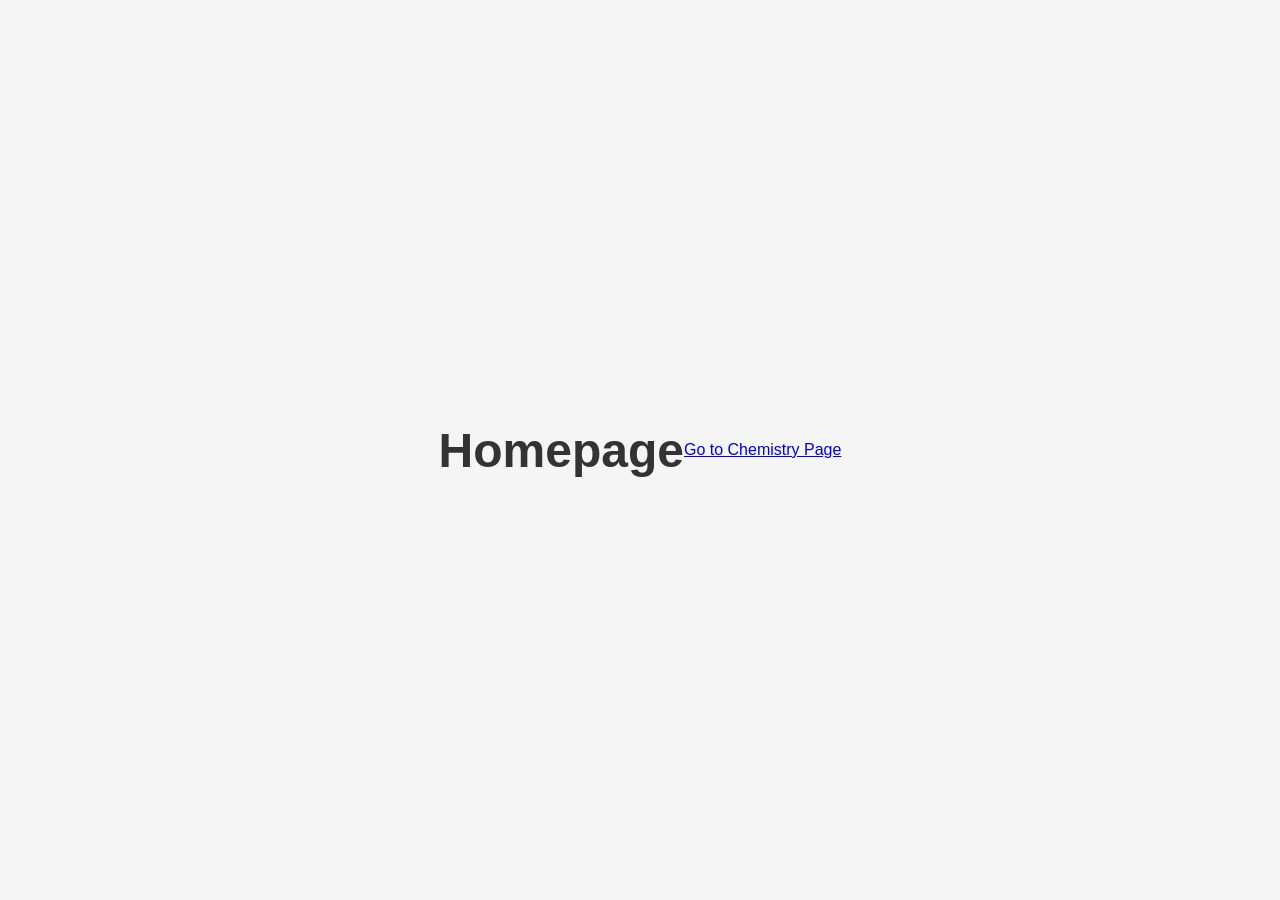
<file: index1.html>
<!DOCTYPE html>
<html lang="en">
<head>
    <meta charset="UTF-8">
    <meta name="viewport" content="width=device-width, initial-scale=1.0">
    <title>Homepage</title>
    <style>
        body {
            display: flex;
            justify-content: center;
            align-items: center;
            height: 100vh;
            font-family: Arial, sans-serif;
            background-color: #f5f5f5;
            margin: 0;
        }
        h1 {
            color: #333;
            font-size: 3em;
        }
    </style>
</head>
<body>
    <h1>Homepage</h1>

      <a href="about.html">Go to Chemistry Page</a>
      
</body>
</html>
</file>
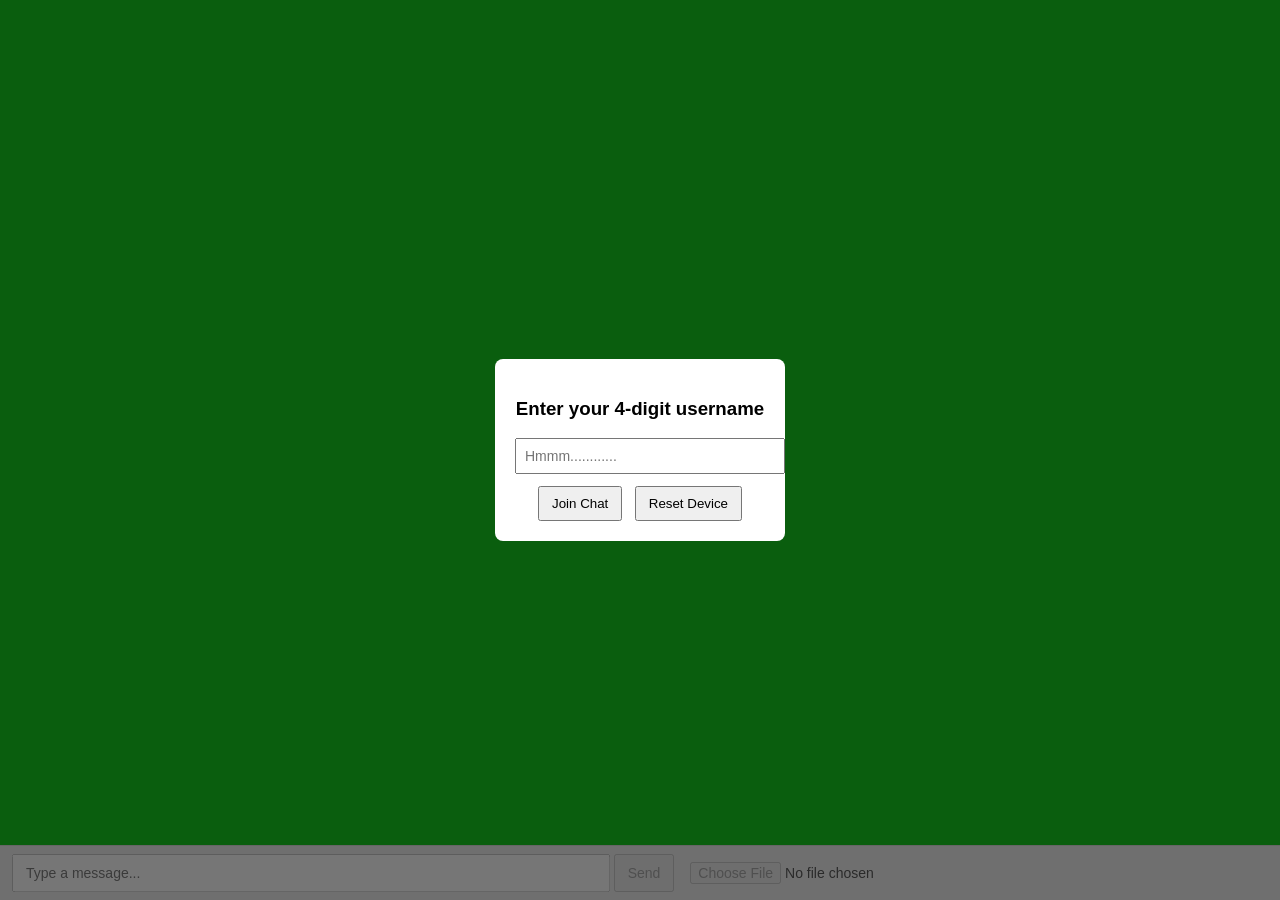
<file: index_chat.html>
<!DOCTYPE html>
<html lang="en">

<head>
    <meta charset="UTF-8">
    <title>Kesha's Domain</title>
    <style>
        body {
            font-family: sans-serif;
            display: flex;
            flex-direction: column;
            height: 100vh;
            margin: 0;
            background-color: #f0f4f7;
        }

        #messages {
            flex: 1;
            overflow-y: auto;
            padding: 12px;
            background-color: #14bd1d;
            border-bottom: 1px solid #ccc;
        }

        #inputArea {
            display: flex;
            padding: 8px;
            background-color: #e0e0e0;
        }

        #inputArea input,
        #inputArea button,
        #inputArea #imgInput {
            padding: 8px 12px;
            margin-left: 4px;
            font-size: 14px;
        }

        #inputArea input {
            flex: 1;
        }

        .msg {
            margin-bottom: 8px;
        }

        .meta {
            font-size: 12px;
            color: #555;
        }

        .system {
            color: #888;
            font-style: italic;
        }

        /* Username modal */
        #usernameModal {
            position: fixed;
            inset: 0;
            display: flex;
            align-items: center;
            justify-content: center;
            background: rgba(0, 0, 0, 0.5);
        }

        #usernameModal .box {
            background: white;
            padding: 20px;
            border-radius: 8px;
            min-width: 250px;
            text-align: center;
        }

        #usernameModal input {
            width: 100%;
            padding: 8px;
            font-size: 14px;
        }

        #usernameModal button {
            margin-top: 12px;
            padding: 8px 12px;
        }

        /* Images inside chat */
        #messages img {
            max-width: 200px;
            max-height: 200px;
            margin-top: 4px;
            border: 1px solid #555;
            border-radius: 4px;
        }
    </style>
</head>

<body>

    <div id="messages"></div>

    <div id="inputArea">
        <input id="msgInput" placeholder="Type a message..." disabled />
        <button id="sendBtn" disabled>Send</button>
        <input type="file" id="imgInput" accept="image/*" disabled />
    </div>

    <!-- Username modal -->
    <div id="usernameModal">
        <div class="box">
            <h3>Enter your 4-digit username</h3>
            <input id="usernameInput" type="text" placeholder="Hmmm............" />
            <div>
                <button id="joinBtn">Join Chat</button>
                <button id="resetBtn" style="margin-left:8px;">Reset Device</button>
            </div>
        </div>
    </div>

    <script>
        /* Elements */
        const messagesEl = document.getElementById('messages');
        const inputEl = document.getElementById('msgInput');
        const sendBtn = document.getElementById('sendBtn');
        const imgInput = document.getElementById('imgInput');
        const modal = document.getElementById('usernameModal');
        const usernameInput = document.getElementById('usernameInput');
        const joinBtn = document.getElementById('joinBtn');

        let username = '';

        /* Device ID stored in localStorage */
        let deviceId = localStorage.getItem('deviceId');
        if (!deviceId) {
            deviceId = 'device-' + Math.random().toString(36).substr(2, 9);
            localStorage.setItem('deviceId', deviceId);
        }

        /* Helper: check 4-digit number */
        function is4Digits(s) { return /^\d{4}$/.test(s); }

        /* Add message to chat */
        function addMessage(user, content, isSystem = false, isImage = false) {
            const el = document.createElement('div');
            el.className = 'msg';
            if (isSystem) {
                el.innerHTML = `<div class="system">${content}</div>`;
            } else if (isImage) {
                el.innerHTML = `<div class="meta">${user}</div><div><img src="${content}"></div>`;
            } else {
                el.innerHTML = `<div class="meta">${user}</div><div>${content}</div>`;
            }
            messagesEl.appendChild(el);
            messagesEl.scrollTop = messagesEl.scrollHeight;
        }

        /* Handle join button */
        joinBtn.addEventListener('click', () => {
            const entered = usernameInput.value.trim();

            if (!is4Digits(entered)) {
                return alert('Imposter');
            }

            const regCode = localStorage.getItem('registeredCode_' + deviceId);

            if (!regCode) {
                localStorage.setItem('registeredCode_' + deviceId, entered);
                username = entered;
                modal.style.display = 'none';
                inputEl.disabled = false;
                sendBtn.disabled = false;
                imgInput.disabled = false;
                addMessage('System', `Device registered with code ${username}`, true);
                return;
            }

            if (entered === regCode) {
                username = entered;
                modal.style.display = 'none';
                inputEl.disabled = false;
                sendBtn.disabled = false;
                imgInput.disabled = false;
                addMessage('System', `Welcome ${username}!`, true);
            } else {
                alert('vondo');
            }
        });

        /* Allow Enter key on username input */
        usernameInput.addEventListener('keydown', (e) => {
            if (e.key === 'Enter') joinBtn.click();
        });

        /* Send message */
        function sendMessage() {
            const text = inputEl.value.trim();
            if (!text) return;
            addMessage(username, text);
            inputEl.value = '';
        }
        sendBtn.addEventListener('click', sendMessage);
        inputEl.addEventListener('keydown', (e) => { if (e.key === 'Enter') sendMessage(); });

        /* Password-protected Reset */
        function resetDeviceRegistration() {
            const regKey = 'registeredCode_' + deviceId;
            if (!localStorage.getItem(regKey)) {
                alert('Kidding me?');
                return;
            }
            const password = prompt('Enter the special password to reset this device:');
            if (password === null) return;
            if (password !== 'RabbitsDomain') {
                alert('Hooker.');
                return;
            }
            localStorage.removeItem(regKey);
            alert('Device registration removed. Reload the page and join to register a new code.');
            location.reload();
        }
        document.getElementById('resetBtn').addEventListener('click', resetDeviceRegistration);

        /* Handle image upload */
        imgInput.addEventListener('change', (event) => {
            const file = event.target.files[0];
            if (!file) return;
            if (!file.type.startsWith('image/')) return alert('Please select an image file.');

            const reader = new FileReader();
            reader.onload = function (e) {
                const imgURL = e.target.result;
                addMessage(username, imgURL, false, true);
            };
            reader.readAsDataURL(file);

            // Reset input to allow same image selection again
            event.target.value = '';
        });
    </script>

</body>

</html>
</file>
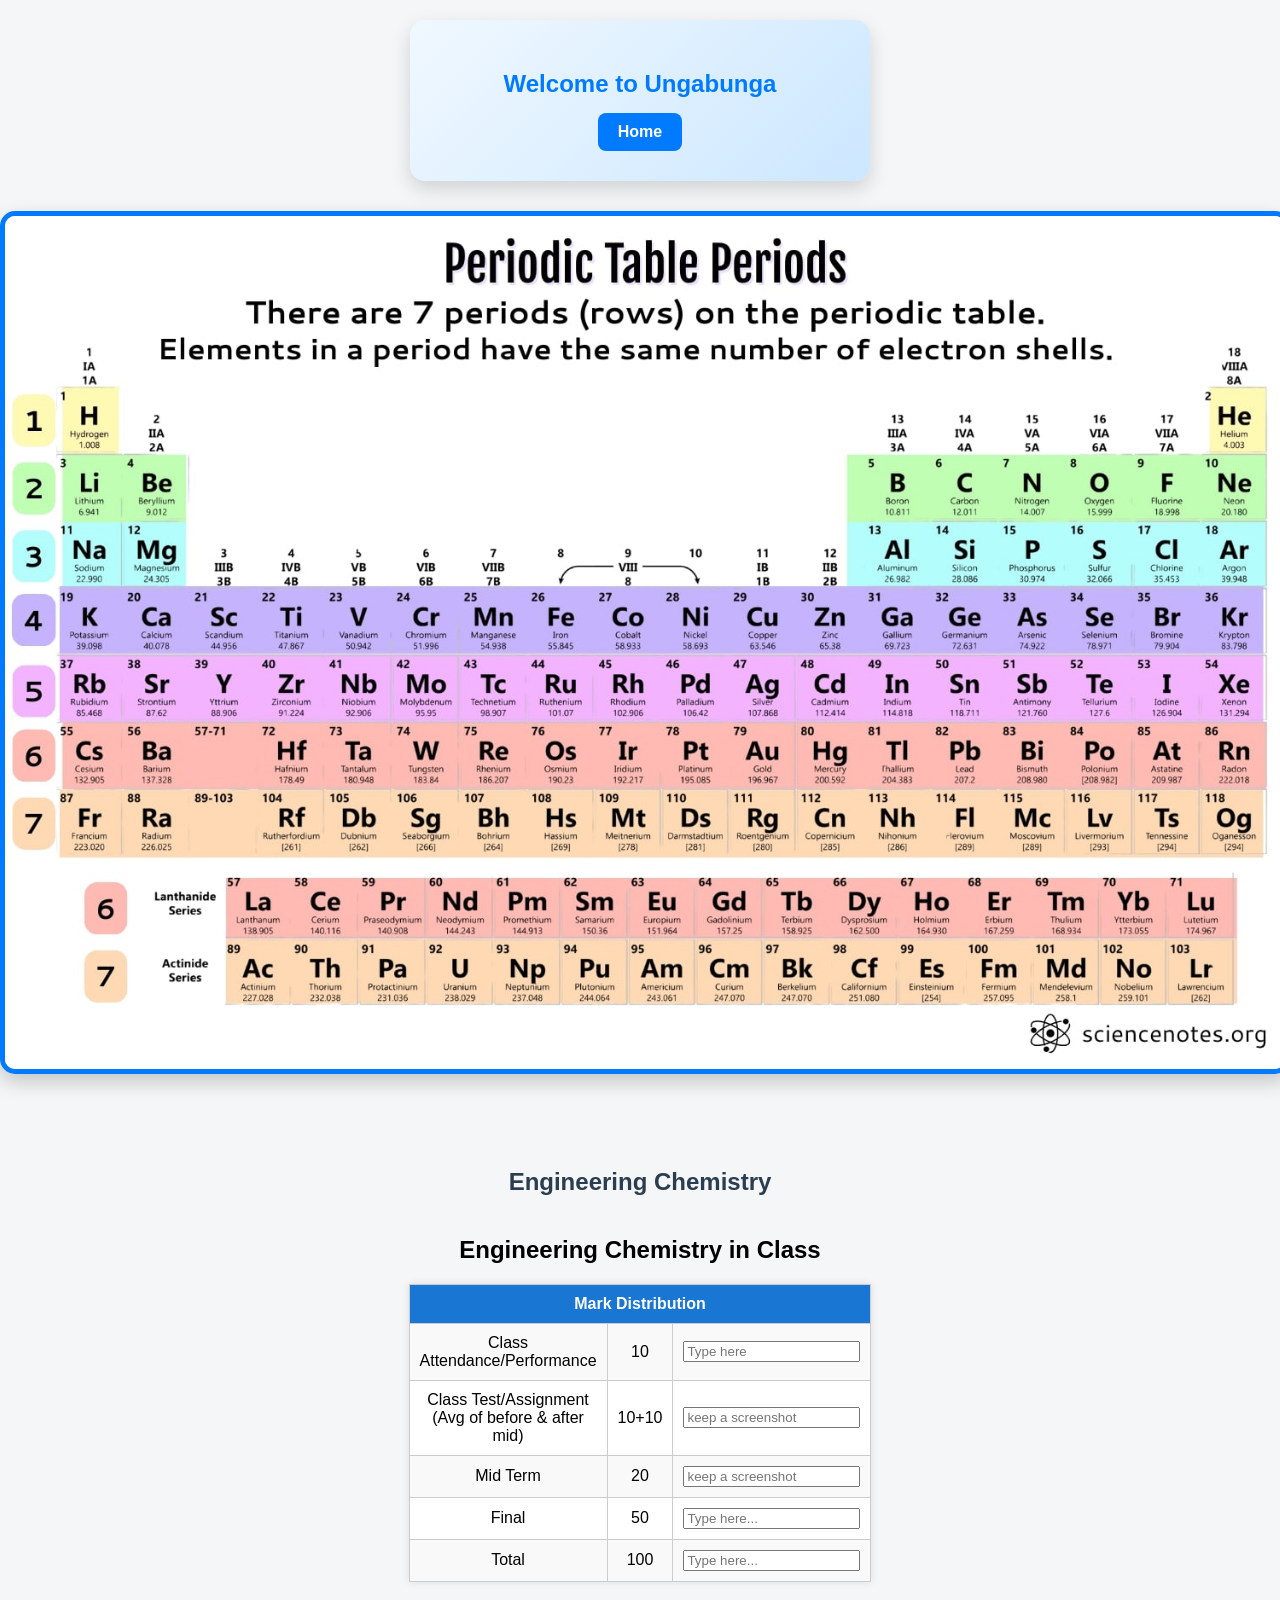
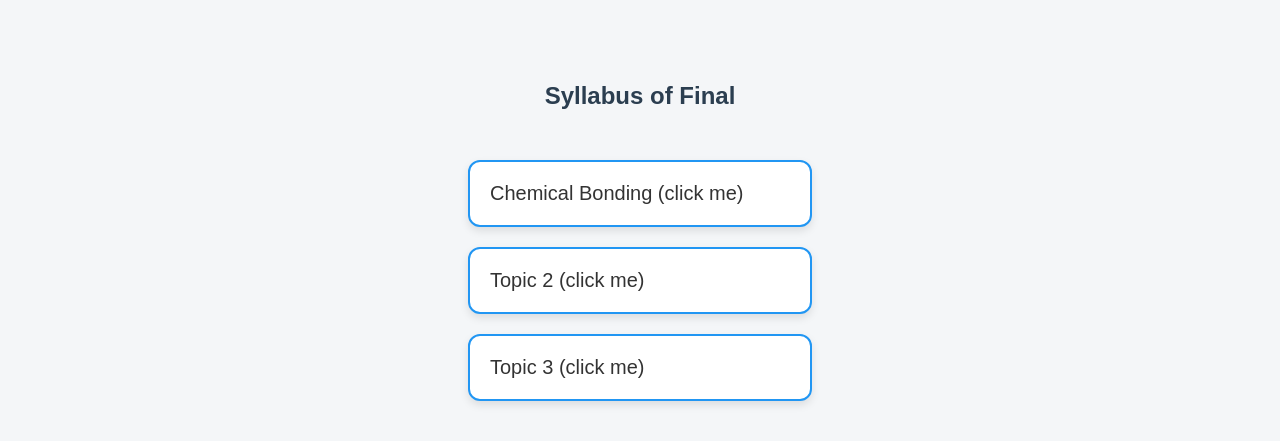
<file: S_11/html/CHEM0513.html>
<!DOCTYPE html>
<html lang="en">
<head>
    <meta charset="UTF-8">
    <title>Engineering Chemistry</title>

  <!-- Page styling CSS part-->
    <link rel="stylesheet" href="../css/chem.css">
   <!-- home button box-->
  <link rel="stylesheet" href="../css/home_box_code.css">
    
</head>

<body>

   <!-- the button -->
    <div class="home-box">
        <h2>Welcome to Ungabunga</h2>
        <a href="../../index.html" class="home-btn">Home</a>
    </div>

    <!-- PERIODIC TABLE IMAGE SECTION -->
    <div class="periodic-table">
        <img src="../periodic_table.jpg" alt="Periodic Table">
    </div>

    <section id="lab">
        <h1>Engineering Chemistry</h1>

        <h2>Engineering Chemistry in Class</h2>

        <table>
            <tr>
                <th colspan="3">Mark Distribution</th>
            </tr>
            <tr>
                <td>Class Attendance/Performance</td>
                <td>10</td>
                <td><input type="text" placeholder="Type here"></td>
            </tr>
            <tr>
                <td>Class Test/Assignment<br>(Avg of before & after mid)</td>
                <td>10+10</td>
                <td><input type="text" placeholder="keep a screenshot"></td>
            </tr>
            <tr>
                <td>Mid Term</td>
                <td>20</td>
                <td><input type="text" placeholder="keep a screenshot"></td>
            </tr>
            <tr>
                <td>Final</td>
                <td>50</td>
                <td><input type="text" placeholder="Type here..."></td>
            </tr>
            <tr>
                <td>Total</td>
                <td>100</td>
                <td><input type="text" placeholder="Type here..."></td>
            </tr>
        </table>
    </section>

    <script>
    // Select all table input fields
    const inputs = document.querySelectorAll('table input');

    inputs.forEach((input, index) => {
        // Load saved value from LocalStorage
        const savedValue = localStorage.getItem('mark' + index);
        if(savedValue) input.value = savedValue;

        // Save value to LocalStorage on input
        input.addEventListener('input', () => {
            localStorage.setItem('mark' + index, input.value);
        });
    });
</script>

    <!-- SECTION 2: Syllabus of Final -->
    <section id="syllabus">
        <h1>Syllabus of Final</h1>
        <div class="container">

            <div class="topic" onclick="toggleSubtopics(1)">
                Chemical Bonding (click me)
                <div class="subtopics" id="sub1">
                    <ul>
                        <li><b>Firstly</b></li>
                        <li>1. Find electronic configuration<br>2. Find excited configuration<br>3. Find hybridization configuration (ψ)</li>
                        <li><b>Secondly</b></li>
                        <li>1. Find lone pairs (double electrons) & bond pairs (single electrons)<br>2. Mention sp, sp2, sp3 etc.</li>
                        <li><b>Thirdly</b></li>
                        <li>1. Draw the structure, show ψ’s, bonds between arms, if 3D, draw it.</li>
                    </ul>
                </div>
            </div>

            <div class="topic" onclick="toggleSubtopics(2)">
                Topic 2 (click me)
                <div class="subtopics" id="sub2">
                    <ul>
                        <li>add hobe</li>
                        <li>add hobe</li>
                        <li>add hobe</li>
                    </ul>
                </div>
            </div>

            <div class="topic" onclick="toggleSubtopics(3)">
                Topic 3 (click me)
                <div class="subtopics" id="sub3">
                    <ul>
                        <!-- add kora na lagle khali rakho -->
                    </ul>
                </div>
            </div>

        </div>
    </section>

    <!-- Script-->
<script src="../js/chem.js"></script>

</body>
</html>
</file>
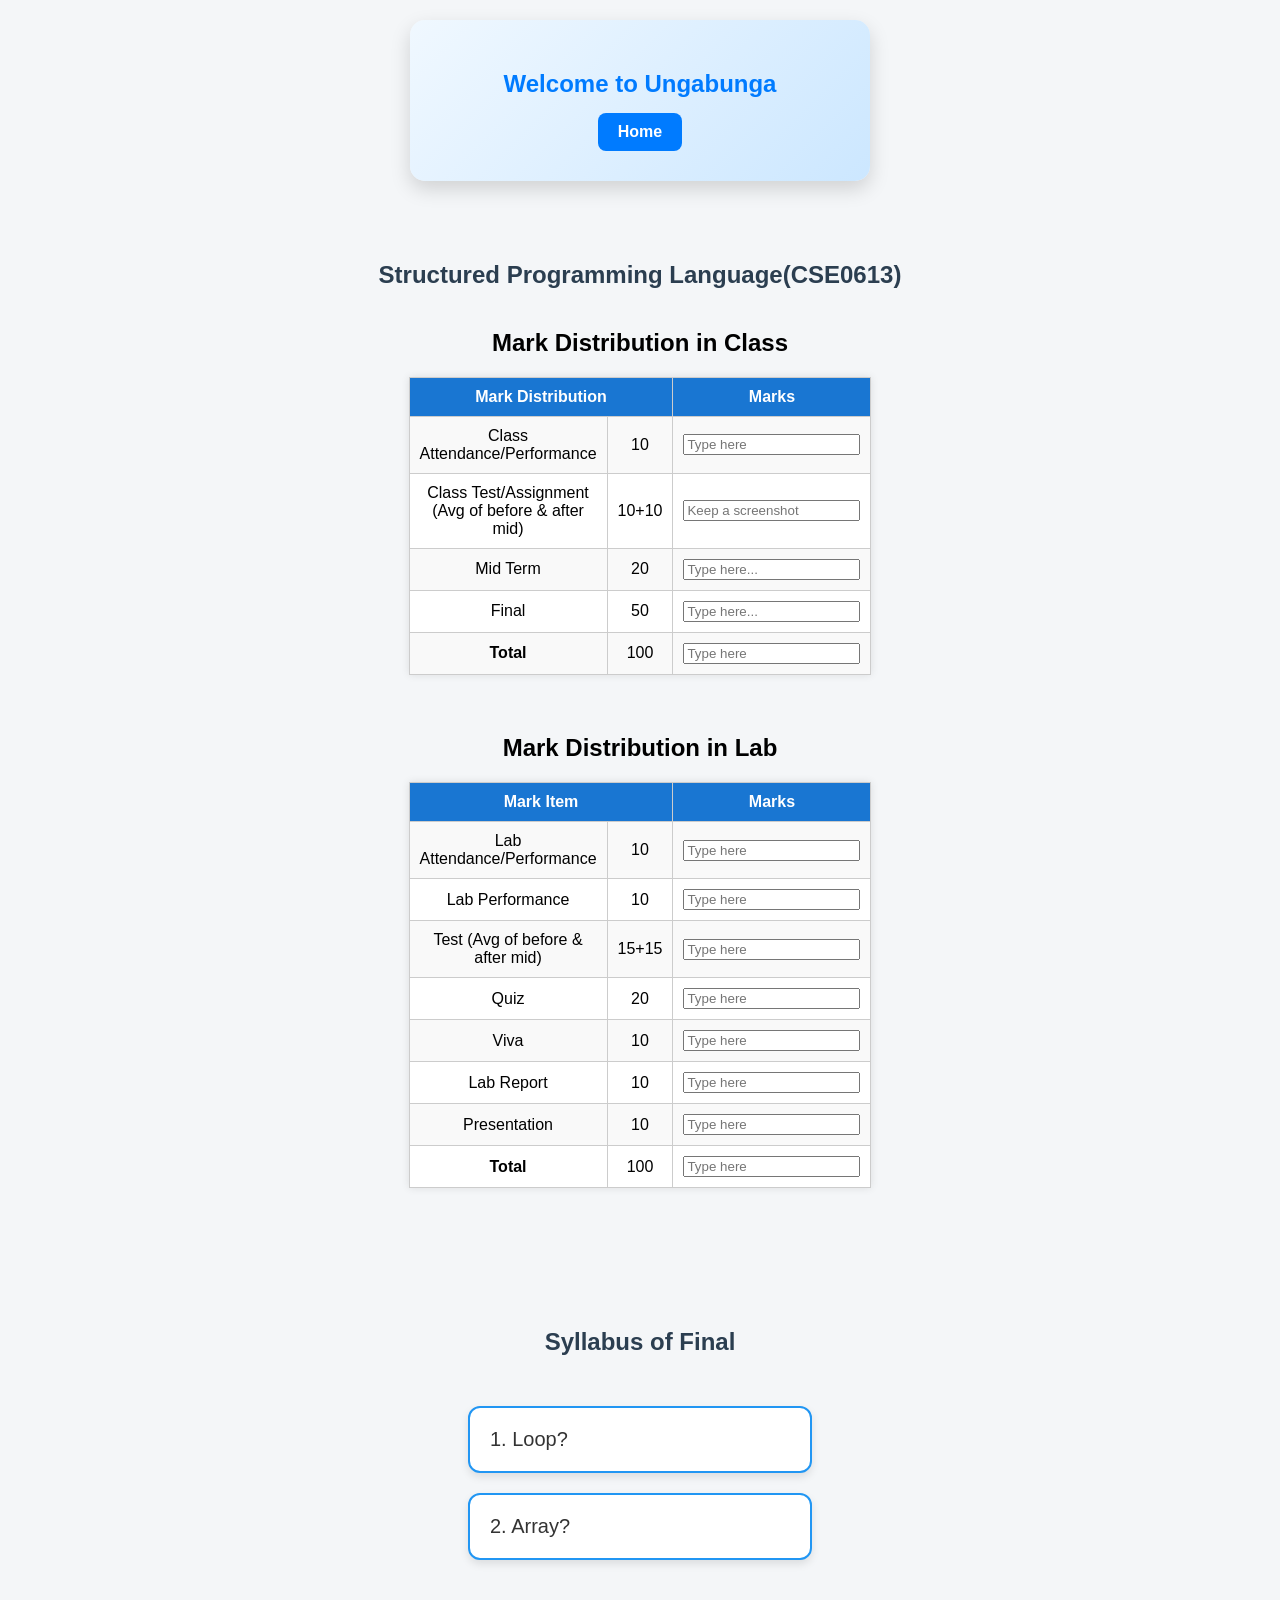
<file: S_11/html/CSE0613.html>
<!DOCTYPE html>
<html lang="en">

<head>
    <meta charset="UTF-8">
    <title>Structured Programming Language</title>

   <!-- Page styling CSS part-->
    <link rel="stylesheet" href="../css/cse.css">
   <!-- home button box-->
  <link rel="stylesheet" href="../css/home_box_code.css">
  
</head>

<body>

    <!-- Home Button -->
     <div class="home-box">
        <h2>Welcome to Ungabunga</h2>
        <a href="../../index.html" class="home-btn">Home</a>
    </div>

    <section id="lab">
        <h1>Structured Programming Language(CSE0613)</h1>

        <h2>Mark Distribution in Class</h2>
        <table>
            <tr>
                <th colspan="2">Mark Distribution</th>
                <th>Marks</th>
            </tr>
            <tr>
                <td>Class Attendance/Performance</td>
                <td>10</td>
                <td><input type="text" placeholder="Type here"></td>
            </tr>
            <tr>
                <td>Class Test/Assignment<br>(Avg of before & after mid)</td>
                <td>10+10</td>
                <td><input type="text" placeholder="Keep a screenshot"></td>
            </tr>
            <tr>
                <td>Mid Term</td>
                <td>20</td>
                <td><input type="text" placeholder="Type here..."></td>
            </tr>
            <tr>
                <td>Final</td>
                <td>50</td>
                <td><input type="text" placeholder="Type here..."></td>
            </tr>
            <tr>
                <td><strong>Total</strong></td>
                <td>100</td>
                <td><input type="text" placeholder="Type here"></td>
            </tr>
        </table>

        <h2>Mark Distribution in Lab</h2>
        <table>
            <tr>
                <th colspan="2">Mark Item</th>
                <th>Marks</th>
            </tr>
            <tr>
                <td>Lab Attendance/Performance</td>
                <td>10</td>
                <td><input type="text" placeholder="Type here"></td>
            </tr>
            <tr>
                <td>Lab Performance</td>
                <td>10</td>
                <td><input type="text" placeholder="Type here"></td>
            </tr>
            <tr>
                <td>Test (Avg of before & after mid)</td>
                <td>15+15</td>
                <td><input type="text" placeholder="Type here"></td>
            </tr>
            <tr>
                <td>Quiz</td>
                <td>20</td>
                <td><input type="text" placeholder="Type here"></td>
            </tr>
            <tr>
                <td>Viva</td>
                <td>10</td>
                <td><input type="text" placeholder="Type here"></td>
            </tr>
            <tr>
                <td>Lab Report</td>
                <td>10</td>
                <td><input type="text" placeholder="Type here"></td>
            </tr>
            <tr>
                <td>Presentation</td>
                <td>10</td>
                <td><input type="text" placeholder="Type here"></td>
            </tr>
            <tr>
                <td><strong>Total</strong></td>
                <td>100</td>
                <td><input type="text" placeholder="Type here"></td>
            </tr>
        </table>
    </section>

    <section id="syllabus">
        <h1>Syllabus of Final</h1>
        <div class="container">

            <div class="topic" onclick="toggleSubtopics(1)">
                1. Loop?
                <div class="subtopics" id="sub1">
                    <ul>
                        <li>xx</li>
                        <li>add hobe</li>
                        <li>add hobe</li>
                    </ul>
                </div>
            </div>

            <div class="topic" onclick="toggleSubtopics(2)">
                2. Array?
                <div class="subtopics" id="sub2">
                    <ul>
                        <li>add hobe</li>
                        <li>add hobe</li>
                        <li>add hobe</li>
                    </ul>
                </div>
            </div>

        </div>
    </section>

    <!-- Script-->
<script src="../js/cse.js"></script>

</body>
</html>
</file>
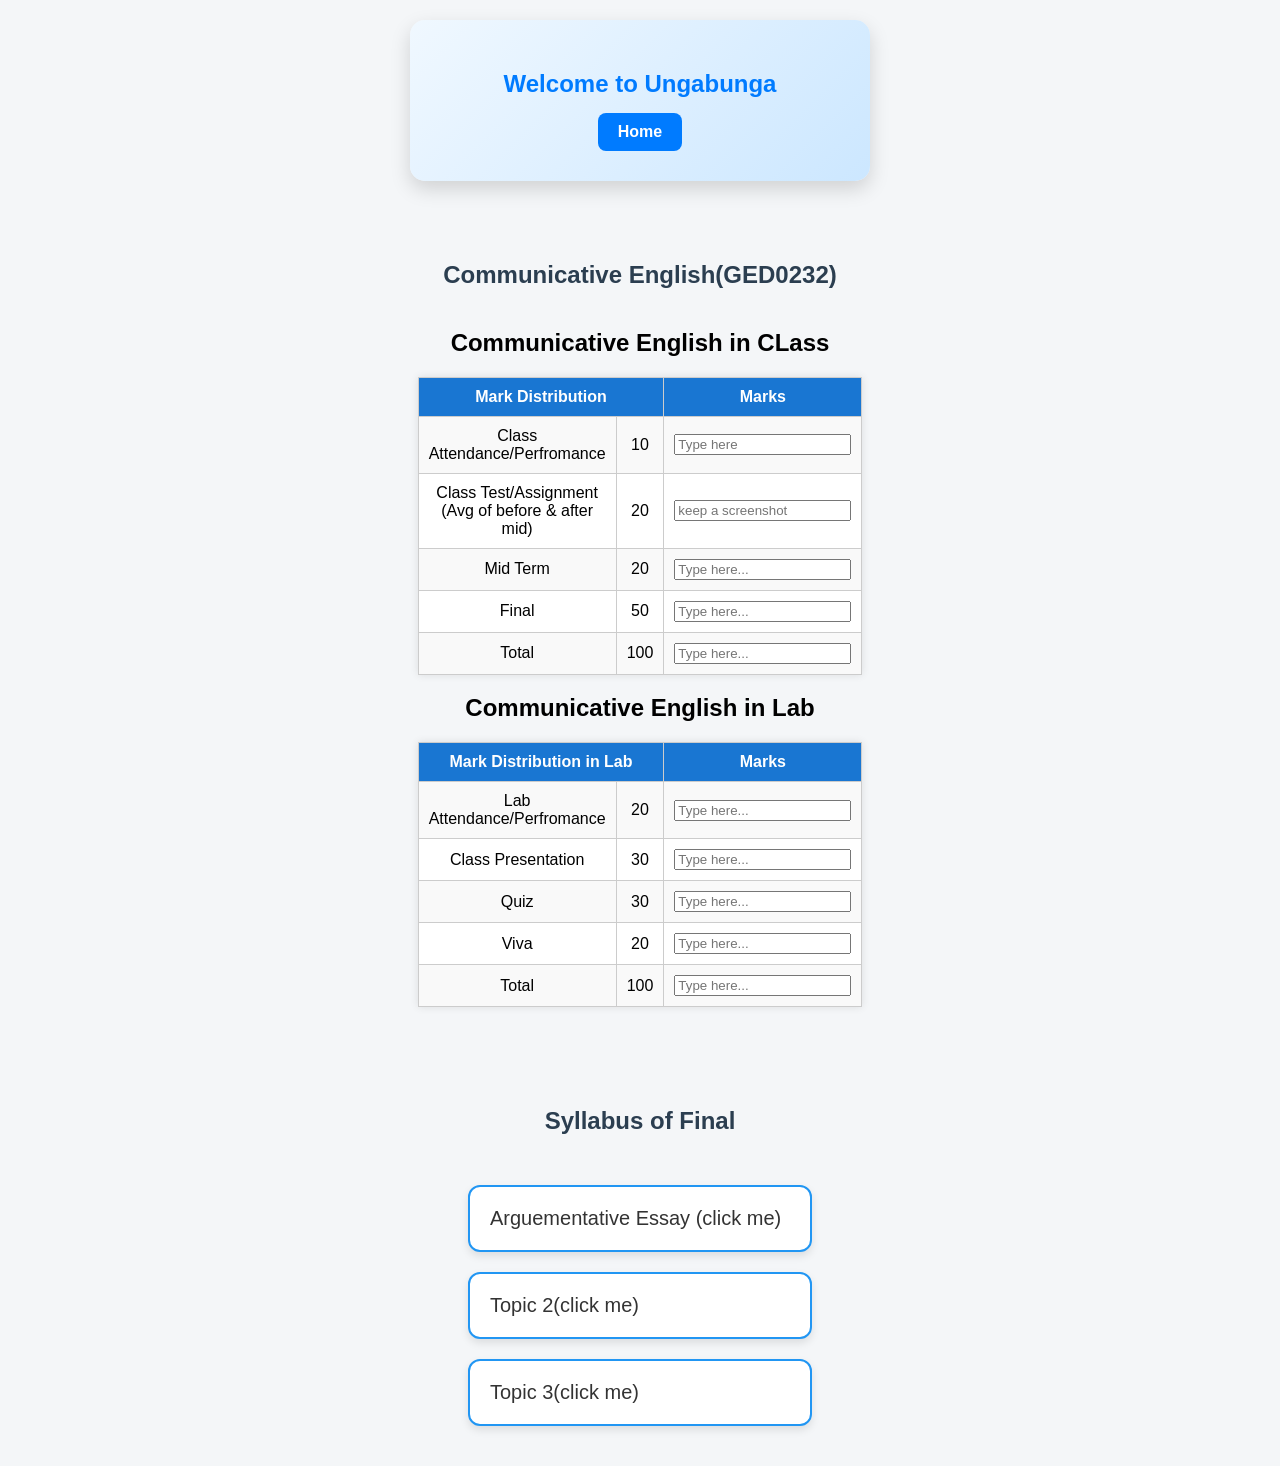
<file: S_11/html/GED0232.html>
<!DOCTYPE html>
<html lang="en">

<head>
    
    <meta charset="UTF-8">
    <title>Communicative English</title>

  <!-- Page styling CSS part-->
    <link rel="stylesheet" href="../css/ged.css">
   <!-- home button box-->
  <link rel="stylesheet" href="../css/home_box_code.css">
    
</head>

<body>
<!-- the button-->
<div class="home-box">
    <h2>Welcome to Ungabunga</h2>
    <a href="../../index.html" class="home-btn">Home</a>
</div>

    <section id="lab">
        <h1>Communicative English(GED0232)</h1>

        <h2>Communicative English in CLass</h2>

        <table>
            <tr>
                <th colspan="2">Mark Distribution</th>
                <th>Marks</th>
            </tr>
            <tr>
                <td>Class Attendance/Perfromance</td>
                <td>10</td>
                <td><input type="text" placeholder="Type here"></td>
            </tr>
            <tr>
                <td>Class Test/Assignment<br>(Avg of before & after mid)</td>
                <td>20</td>
                <td><input type="text" placeholder="keep a screenshot"></td>
            </tr>
            <tr>
                <td>Mid Term</td>
                <td>20</td>
                <td><input type="text" placeholder="Type here..."></td>
            </tr>
            <tr>
                <td>Final</td>
                <td>50</td>
                <td><input type="text" placeholder="Type here..."></td>
            </tr>
            <tr>
                <td>Total</td>
                <td>100</td>
                <td><input type="text" placeholder="Type here..."></td>
            </tr>
        </table>

        <h2>Communicative English in Lab</h2>

        <table>
            <tr>
                <th colspan="2">Mark Distribution in Lab</th>
                <th>Marks</th>
            </tr>
            <tr>
                <td>Lab Attendance/Perfromance</td>
                <td>20</td>
                <td><input type="text" placeholder="Type here..."></td>
            </tr>
            <tr>
                <td>Class Presentation</td>
                <td>30</td>
                <td><input type="text" placeholder="Type here..."></td>
            </tr>
            <tr>
                <td>Quiz</td>
                <td>30</td>
                <td><input type="text" placeholder="Type here..."></td>
            </tr>
            <tr>
                <td>Viva</td>
                <td>20</td>
                <td><input type="text" placeholder="Type here..."></td>
            </tr>          
            <tr>
                <td>Total</td>
                <td>100</td>
                <td><input type="text" placeholder="Type here..."></td>
            </tr>
        </table>
    </section>
    

    <!-- SECTION 2: Syllabus of Final -->
    <section id="syllabus">
        <h1>Syllabus of Final</h1>
        <div class="container">

            <div class="topic" onclick="toggleSubtopics(1)">
                <!-- Write topics here -->Arguementative Essay (click me)
                <div class="subtopics" id="sub1">
                    <ul>
                        <li>add hobe</li>
                        <li>add hobe</li>
                        <li>add hobe</li>
                    </ul>
                </div>
            </div>


            <div class="topic" onclick="toggleSubtopics(2)">
                Topic 2(click me)
                <div class="subtopics" id="sub2">
                    <ul>
                        <li>add hobe</li>
                        <li>add hobe</li>
                        <li>add hobe</li>
                    </ul>
                </div>
            </div>


            <div class="topic" onclick="toggleSubtopics(3)">
                Topic 3(click me)
                <div class="subtopics" id="sub3">
                    <ul>
                        <!-- add kora na lagle khali rakho-->
                    </ul>
                </div>
            </div>

        </div>
    </section>

    <!-- Script-->
<script src="../js/ged.js"></script>


</body>

</html>
</file>
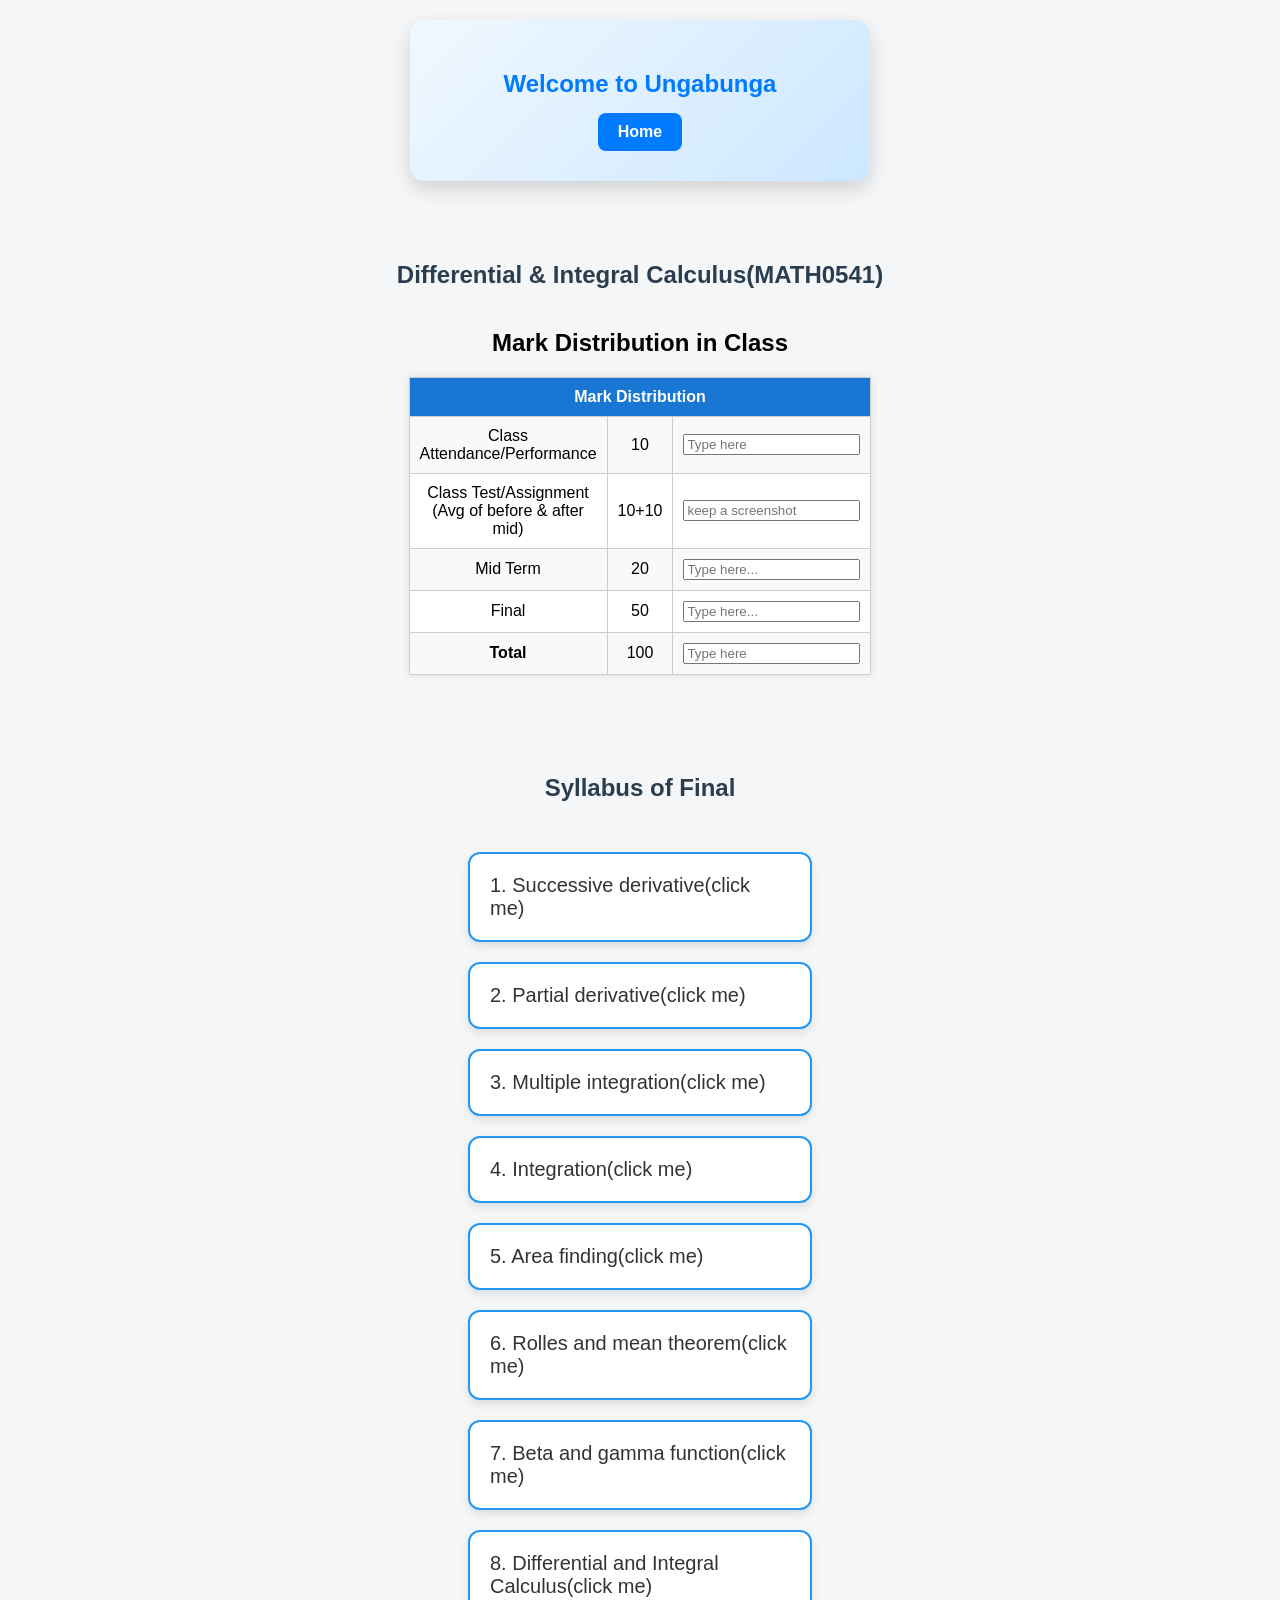
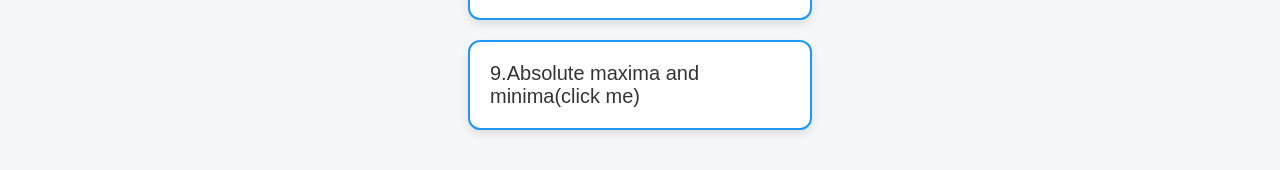
<file: S_11/html/MATH0541.html>
<!DOCTYPE html>
<html lang="en">

<head>
    <meta charset="UTF-8">
    <title>Differential & Integral Calculus(MATH0541)</title>

  <!-- Page styling CSS part-->
    <link rel="stylesheet" href="../css/math.css">
   <!-- home button box-->
  <link rel="stylesheet" href="../css/home_box_code.css">

       
</head>

<body>

    <!-- the button -->
    <div class="home-box">
        <h2>Welcome to Ungabunga</h2>
        <a href="../../index.html" class="home-btn">Home</a>
    </div>

    <section id="lab">
        <h1>Differential & Integral Calculus(MATH0541)</h1>

        <h2>Mark Distribution in Class</h2>

        <table>
            <tr>
                <th colspan="3">Mark Distribution</th>
            </tr>
            <tr>
                <td>Class Attendance/Performance</td>
                <td>10</td>
                <td><input type="text" placeholder="Type here"></td>
            </tr>
            <tr>
                <td>Class Test/Assignment<br>(Avg of before & after mid)</td>
                <td>10+10</td>
                <td><input type="text" placeholder="keep a screenshot"></td>
            </tr>
            <tr>
                <td>Mid Term</td>
                <td>20</td>
                <td><input type="text" placeholder="Type here..."></td>
            </tr>
            <tr>
                <td>Final</td>
                <td>50</td>
                <td><input type="text" placeholder="Type here..."></td>
            </tr>
            <tr>
                <td><strong>Total</strong></td>
                <td>100</td>
                <td><input type="text" placeholder="Type here"></td>
            </tr>
        </table>
    </section>

    <section id="syllabus">
        <h1>Syllabus of Final</h1>
        <div class="container">

            <div class="topic" onclick="toggleSubtopics(1)">
                1. Successive derivative(click me)
                <div class="subtopics" id="sub1">
                    <ul>
                        <li>xx</li>
                        <li>add hobe</li>
                        <li>add hobe</li>
                    </ul>
                </div>
            </div>

            <div class="topic" onclick="toggleSubtopics(2)">
                2. Partial derivative(click me)
                <div class="subtopics" id="sub2">
                    <ul>
                        <li>add hobe</li>
                        <li>add hobe</li>
                        <li>add hobe</li>
                    </ul>
                </div>
            </div>

            <div class="topic" onclick="toggleSubtopics(3)">
                3. Multiple integration(click me)
                <div class="subtopics" id="sub3">
                    <ul></ul>
                </div>
            </div>

            <div class="topic" onclick="toggleSubtopics(4)">
                4. Integration(click me)
                <div class="subtopics" id="sub4">
                    <ul></ul>
                </div>
            </div>

            <div class="topic" onclick="toggleSubtopics(5)">
                5. Area finding(click me)
                <div class="subtopics" id="sub5">
                    <ul></ul>
                </div>
            </div>

            <div class="topic" onclick="toggleSubtopics(6)">
                6. Rolles and mean theorem(click me)
                <div class="subtopics" id="sub6">
                    <ul>
                        <li><b>Rolles</b></li>
                        <li>1. Solve for f(a)=f(b), if equal, continuous, else not.<br>2. Find f '(x), solve for f '(a)=f '(b), if equal differentiable, else not.<br>3. do f '(c), solve for c, if c is inside the given range, thats the answer.</li>
                        <li>1. f(x) = x(x-3)</li>
                        <li>2. f(x) = -3x&radic;(x+1)</li>
                        <li>3. f(x) = x<sup>2</sup>-5x+4, [1,4]</li>
                        <li>4. f(x) = x<sup>2/3</sup>-1, [-8,8]</li>
                        <li>5. f(x) = <sup>x<sup>2</sup>-2x-3</sup>&frasl;<sub>x+2</sub>, [-1,3]</li>
                        <li>6. f(x) = <sup>x<sup>2</sup>-1</sup>&frasl;<sub>x</sub>, [-1,1]</li>
                        <li>7. f(x) = cos x, [0, 2π]</li>
                        <li><b>Means</b></li>
                        <li>1. f(x) = x<sup>3</sup>, [0, 1]</li>
                        <li>2. f(x) = x<sup>4</sup>-8x, [0, 2]</li>
                        <li>3. f(x) = <sup>x+1</sup>&frasl;<sub>x</sub>, [-1,2]</li>
                        <li>4. f(x) = sin x, [0, π]</li>
                    </ul>
                </div>
            </div>

            <div class="topic" onclick="toggleSubtopics(7)">
                7. Beta and gamma function(click me)
                <div class="subtopics" id="sub7">
                    <ul></ul>
                </div>
            </div>

            <div class="topic" onclick="toggleSubtopics(8)">
                8. Differential and Integral Calculus(click me)
                <div class="subtopics" id="sub8">
                    <ul></ul>
                </div>
            </div>

            <div class="topic" onclick="toggleSubtopics(9)">
                9.Absolute maxima and minima(click me)
                <div class="subtopics" id="sub9">
                    <ul></ul>
                </div>
            </div>

        </div>
    </section>

    <!-- Script-->
<script src="../js/math.js"></script>

</body>

</html>
</file>
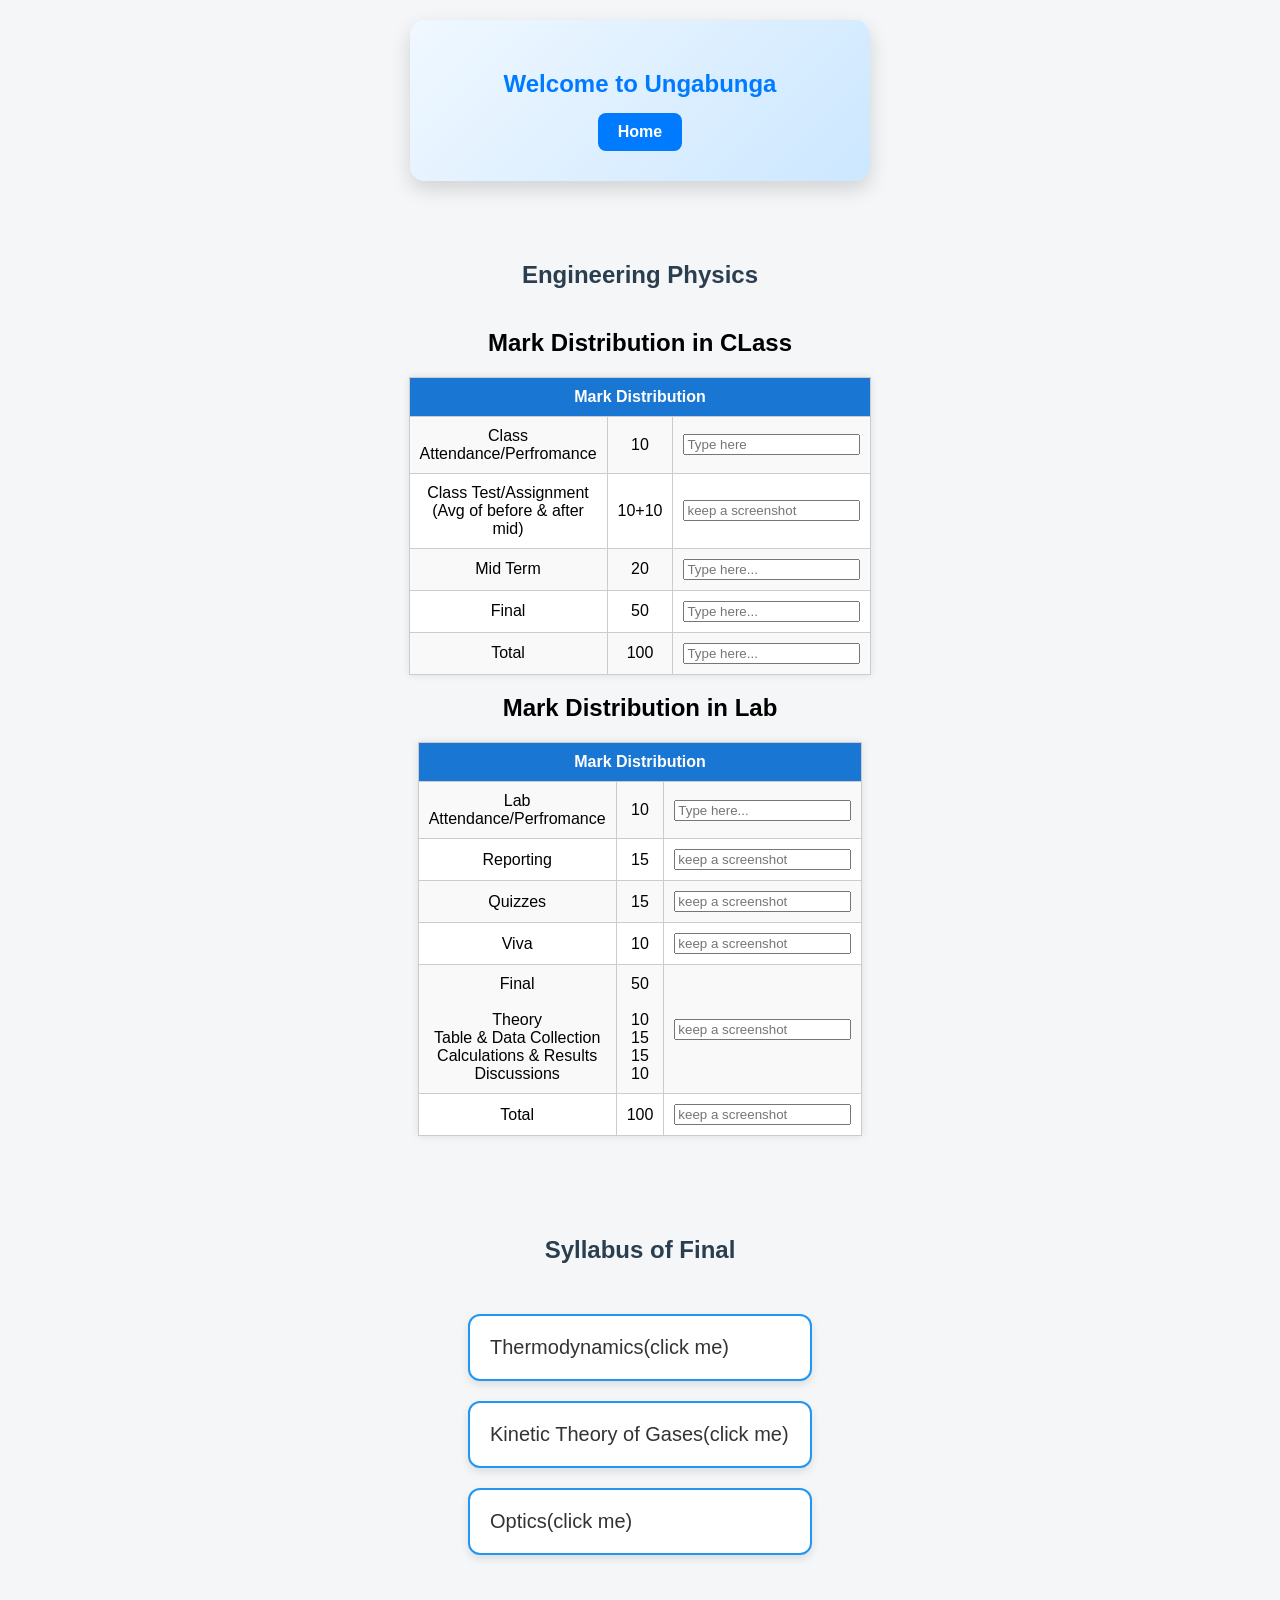
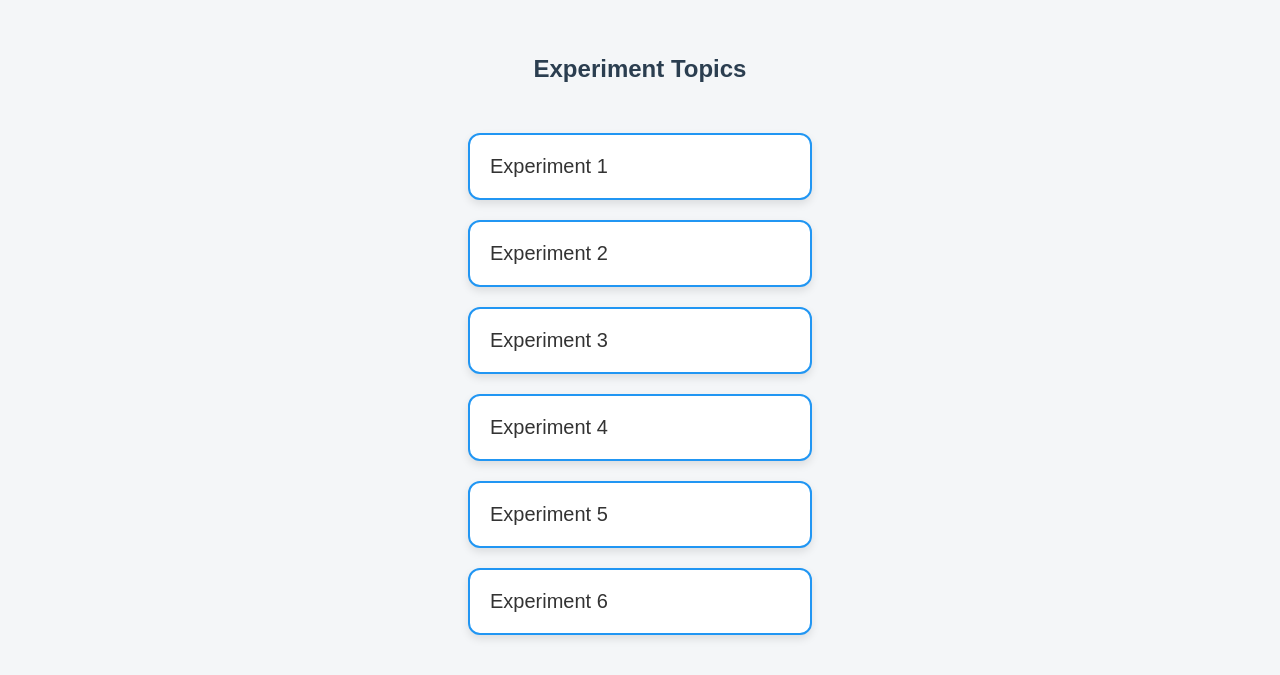
<file: S_11/html/PHY0533.html>
<!DOCTYPE html>
<html lang="en">

<head>
    <meta charset="UTF-8">
    <title>Engineering Physics</title>

  <!-- Page styling CSS part-->
    <link rel="stylesheet" href="../css/phy.css">
   <!-- home button box-->
  <link rel="stylesheet" href="../css/home_box_code.css">

    
</head>

<body>

    <!-- the button -->
    <div class="home-box">
        <h2>Welcome to Ungabunga</h2>
        <a href="../../index.html" class="home-btn">Home</a>
    </div>


    <section id="lab">
        <h1>Engineering Physics</h1>

        <h2>Mark Distribution in CLass</h2>

        <table>
            <tr>
                <th colspan="3">Mark Distribution</th>
            </tr>
            <tr>
                <td>Class Attendance/Perfromance</td>
                <td>10</td>
                <td><input type="text" placeholder="Type here"></td>
            </tr>
            <tr>
                <td>Class Test/Assignment<br>(Avg of before & after mid)</td>
                <td>10+10</td>
                <td><input type="text" placeholder="keep a screenshot"></td>
            </tr>
            <tr>
                <td>Mid Term</td>
                <td>20</td>
                <td><input type="text" placeholder="Type here..."></td>
            </tr>
            <tr>
                <td>Final</td>
                <td>50</td>
                <td><input type="text" placeholder="Type here..."></td>
            </tr>
            <tr>
                <td>Total</td>
                <td>100</td>
                <td><input type="text" placeholder="Type here..."></td>
            </tr>
        </table>

        <h2>Mark Distribution in Lab</h2>

        <table>
            <tr>
                <th colspan="3">Mark Distribution</th>
            </tr>
            <tr>
                <td>Lab Attendance/Perfromance</td>
                <td>10</td>
                <td><input type="text" placeholder="Type here..."></td>
            </tr>
            <tr>
                <td>Reporting</td>
                <td>15</td>
                <td><input type="text" placeholder="keep a screenshot"></td>
            </tr>
            <tr>
                <td>Quizzes</td>
                <td>15</td>
                <td><input type="text" placeholder="keep a screenshot"></td>
            </tr>
            <tr>
                <td>Viva</td>
                <td>10</td>
                <td><input type="text" placeholder="keep a screenshot"></td>
            </tr>
            <tr>
                <td>Final<br><br>Theory<br>Table & Data Collection<br>Calculations & Results<br>Discussions</td>
                <td>50<br><br>10<br>15<br>15<br>10</td>
                <td><input type="text" placeholder="keep a screenshot"></td>
            </tr>
            <tr>
                <td>Total</td>
                <td>100</td>
                <td><input type="text" placeholder="keep a screenshot"></td>
            </tr>
        </table>
    </section>

    <!-- SECTION 2: Syllabus of Final -->
    <section id="syllabus">
        <h1>Syllabus of Final</h1>
        <div class="container">

            <!-- Topic 1 -->
            <div class="topic" onclick="toggleSubtopics(1)">
                Thermodynamics(click me)
                <div class="subtopics" id="sub1">
                    <ul>
                        <li>add hobe</li>
                        <li>add hobe</li>
                        <li>add hobe</li>
                    </ul>
                </div>
            </div>


            <div class="topic" onclick="toggleSubtopics(2)">
                Kinetic Theory of Gases(click me)
                <div class="subtopics" id="sub2">
                    <ul>
                        <li>Theory of Kinetic Theory of gases</li>
                        <li>Derivation of Equation of Kinetic Theory of gases</li>
                    </ul>
                </div>
            </div>


            <div class="topic" onclick="toggleSubtopics(3)">
                Optics(click me)
                <div class="subtopics" id="sub3">
                    <ul>

                    </ul>
                </div>
            </div>

        </div>
    </section>

<!-- Experiments-->
    <section id="experiment_topic">
        <h1>Experiment Topics</h1>
        <div class="container">

            <div class="topic" onclick="toggleSubtopics(101)">
                Experiment 1
                <div class="subtopics" id="sub101">
                    <ul>
                        <li><b>Determination of radius of cross-section of a wire with screw gauge and hence find it's area of cross section</b></li>
                        <li>Fixed lomba scale ta main scale/linear scale and jeita ghurano jay, circular scale.</li>
                        <li>place the wire in between the screw, turn round the ratchet so it gets fixed, beshi jore fix koiro na</li>
                        <li>Linear scale readings er sob same asar kotha, cirluar scale +-5</li>
                        <li>Least count <br>= small scale of main scale &frasl; Total division of circular scale<br>=0.5&frasl;50<br>= 0.01mm</li>
                        <li>Value of circular scale = least count * circular scale divisions</li>
                        <li>Total readings = Value of circular scale + linear scale readings</li>
                        <li>Diameter = mean of total readings </li>
                        <li>Mean radius = d/2 mm and cm duita tei show korte hobe, cm diye baki kaj</li>
                        <li>Area of cross section, A = 𝜋*r<sup>2</sup></li>
                        <li>Result in cm<sup>2</sup></li>

                    </ul>
                </div>
            </div>

            <div class="topic" onclick="toggleSubtopics(102)">
                Experiment 2
                <div class="subtopics" id="sub102">
                    <ul>
                        <li>><b>Determination of radius of cross-section of a wire with slide calipers and hence find it's area of cross section</b></li>
                        <li>Fixed lomba scale ta main scale/linear scale and jeita narano jay, vernier scale.</li>
                        <li>akta ball dibe, seta measuring jaw te rakhte hobe</li>
                        <li>main and vernier er jei lomba measurement er daag ase, konta perfectly 180 degree hoy dekhte hobe, 0 baad diye porer sob line guna oi 180 degree line porjonto, 7=14, 5=10</li>
                        <li>linear scale reading +-1 or +-2 beshi na niye bhalo, vernier onek different hoite pare</li>
                        <li>Least count or vernier constant <br>= small scale of main scale &frasl; Total division of vernier scale<br>=1&frasl;20<br>= 0.05mm</li>
                        <li>Vernier scale reading = vernier constant * vernier scale divisions</li>
                        <li>Total reading = linear scale reading + vernier scale reading</li>
                        <li>Diameter is mean of total reading</li>
                        <li>mean readius = d/2 in both mm and cm</li>
                        <li>Area of cross section, A = 𝜋*r<sup>2</sup></li>
                         <li>Result in cm<sup>2</sup></li>
                    </ul>
                </div>
            </div>

            <div class="topic" onclick="toggleSubtopics(103)">
                Experiment 3
                <div class="subtopics" id="sub103">
                    <ul>
                        <li><b>Determination of the time period for oscillation of a simpe pendulum by using Simple Harmonic mMotion(SHM) method and hence calculate the value of acceleration due to grvity(g)</b></li>
                        <li>Table-I : same as exp. 2</li>
                        <li>Table-II: less than 4 degree te narayte hobe, mane onek kom push korte hobe</li>
                        <li>bibhinno number of oscillations e korte hobe</li>
                        <li>Total time to 15 ta, Time peroid = total time &frasl; no. of oscillations, Mean hoche sob gulir aksathe mean kora</li>
                        <li>Effective length, L = l(including the anta, upto the start of the ball) + r(table-I in cm)</li>
                        <li>g = 4*𝜋<sup>2</sup>*(L&frasl;T<sup>2</sup>)</li>
                        <li>Error = modulus | g-g' &frasl; g | * 100%, g= 9.81, g'= jeta ber korsi</li>
                        <li>Result = Acceleration due to gravity= something and error = something</li>
                    </ul>
                </div>
            </div>

            <div class="topic" onclick="toggleSubtopics(104)">
                Experiment 4
                <div class="subtopics" id="sub104">
                    <ul>
                        <li><b>Determination of the value of acceleration due to gravity(g) bby a compund pendulum</b></li>
                        <li></li>
                    </ul>
                </div>
            </div>

            <div class="topic" onclick="toggleSubtopics(105)">
                Experiment 5
                <div class="subtopics" id="sub105">
                    <ul>
                        <li><b>Determination of the stiffness constant and effective mass of a spiral spring with the method of Simple Harmonic Motion(SHM)</b></li>
                        <li></li>
                    </ul>
                </div>
            </div>

            <div class="topic" onclick="toggleSubtopics(106)">
                Experiment 6
                <div class="subtopics" id="sub106">
                    <ul>
                        <li><b>Determination of the radius of curvature of a spherical surface with a spherometer</b></li>
                        <li>Take readings on base plate first, jehetu plain, linear scale readings 0 asar kotha/asbe (0-1 er middle e asle 0). Circular change hobe, but try to keep readinds between +-20</li>
                        <li>Readings on the curved surface of glass, Linear reading must different asbe(59-60 er middle e asle 59), at least akta, circular +- 20</li>
                        <li>Least count=<br>(smallest reading on the sircular scale)pitch &frasl; total readings on the circular scale<br>=1&frasl;100<br>=0.01</li>
                        <li>Fractional part = circular scale * least count</li>
                        <li>Total reading = fractional + linear</li>
                        <li>all mm</li>
                        <li>h = h2-h1 (mm)</li>
                        <li>spherometer niye copy te 3 ta pa er dag bosaw, triangle banaw, a1, a2, a3, measurement neo, at least akta different asbe, +-1, mean value</li>
                        <li>R=(a<sup>2</sup> &frasl; 6h)+(h &frasl; 2)</li>
                        <li>Result = radius of curvature in cm</li>
                    </ul>
                </div>
            </div>



        </div>
    </section>

    <!-- Script-->
<script src="../js/phy.js"></script>

</body>

</html>
</file>
<file: S_11/css/chem.css>
body {
            font-family: Arial, sans-serif;
            background-color: #f4f6f8;
            margin: 0;
            padding: 0;
        }

        /* ---- General Section Layout ---- */
        section {
            width: 100%;
            display: flex;
            flex-direction: column;
            align-items: center;
            padding: 40px 0;
        }

        /* ---- Table Section ---- */
        table {
            border-collapse: collapse;
            width: 400px;
            background-color: white;
            box-shadow: 0 0 8px rgba(0, 0, 0, 0.1);
        }

        th, td {
            border: 1px solid #ccc;
            padding: 10px;
            text-align: center;
        }

        th {
            background-color: #1976d2;
            color: white;
        }

        tr:nth-child(even) td {
            background-color: #f9f9f9;
        }

        /* ---- Syllabus Section ---- */
        h1 {
            text-align: center;
            color: #2b3e50;
        }

        .container {
            display: flex;
            flex-direction: column;
            align-items: center;
            gap: 20px;
            margin-top: 30px;
            position: relative;
        }

        .topic {
            position: relative;
            background-color: white;
            border: 2px solid #2196f3;
            border-radius: 12px;
            width: 300px;
            padding: 20px;
            font-size: 20px;
            color: #333;
            box-shadow: 0 4px 8px rgba(0, 0, 0, 0.1);
            transition: 0.2s;
            cursor: pointer;
        }

        .topic:hover {
            background-color: #e3f2fd;
            transform: scale(1.03);
        }

        /* ---- Subtopic Box ---- */
        .subtopics {
            position: absolute;
            top: 0;
            left: 335px;
            background-color: white;
            border: 1px solid #ccc;
            border-radius: 10px;
            box-shadow: 0 4px 8px rgba(0, 0, 0, 0.1);
            padding: 10px;
            width: 220px;
            display: none;
        }

        .subtopics ul {
            list-style-type: none;
            margin: 0;
            padding: 0;
        }

        .subtopics li {
            padding: 8px;
            border-bottom: 1px solid #eee;
            color: #333;
            font-size: 16px;
        }

        .subtopics li:last-child {
            border-bottom: none;
        }

   /*  Image css */
/* Periodic table styling */
.periodic-table {
    text-align: center;         /* Center the image */
    margin: 30px 0;             /* Vertical spacing */
}

.periodic-table img {
    max-width: 100%;            /* Responsive width */
    height: auto;               /* Keep aspect ratio */
    border: 5px solid #007BFF; /* Blue border */
    border-radius: 15px;        /* Rounded corners */
    box-shadow: 0 8px 20px rgba(0,0,0,0.2); /* Shadow effect */
    transition: transform 0.3s, box-shadow 0.3s;
}

.periodic-table img:hover {
    transform: scale(1.05); /* Slight zoom on hover */
    box-shadow: 0 12px 25px rgba(0,0,0,0.3);
}
</file>
<file: S_11/css/home_box_code.css>
/* Home box code */
.home-box {
  background: linear-gradient(135deg, #f0f8ff, #cce7ff);
  border-radius: 15px;
  padding: 30px;
  max-width: 400px;
  margin: 20px auto;
  box-shadow: 0 8px 20px rgba(0,0,0,0.15);
  text-align: center;
  transition: transform 0.3s, box-shadow 0.3s;
}
.home-box:hover {
  transform: translateY(-5px);
  box-shadow: 0 12px 25px rgba(0,0,0,0.2);
}
.home-box h2 { font-size: 24px; color: #007BFF; margin-bottom: 15px; }
.home-box p { font-size: 16px; color: #333; margin-bottom: 20px; }
.home-btn {
  display: inline-block;
  padding: 10px 20px;
  background-color: #007BFF;
  color: white;
  text-decoration: none;
  border-radius: 8px;
  font-weight: bold;
  transition: background-color 0.3s;
}
.home-btn:hover { background-color: #0056b3; }
</file>
<file: S_11/css/cse.css>
body {
            font-family: Arial, sans-serif;
            background-color: #f4f6f8;
            margin: 0;
            padding: 0;
        }

        section {
            width: 100%;
            display: flex;
            flex-direction: column;
            align-items: center;
            padding: 40px 0;
        }

        table {
            border-collapse: collapse;
            width: 400px;
            background-color: white;
            box-shadow: 0 0 8px rgba(0, 0, 0, 0.1);
            margin-bottom: 40px;
        }

        th,
        td {
            border: 1px solid #ccc;
            padding: 10px;
            text-align: center;
        }

        th {
            background-color: #1976d2;
            color: white;
        }

        tr:nth-child(even) td {
            background-color: #f9f9f9;
        }

        h1 {
            text-align: center;
            color: #2b3e50;
        }

        .container {
            display: flex;
            flex-direction: column;
            align-items: center;
            gap: 20px;
            margin-top: 30px;
            position: relative;
        }

        .topic {
            position: relative;
            background-color: white;
            border: 2px solid #2196f3;
            border-radius: 12px;
            width: 300px;
            padding: 20px;
            font-size: 20px;
            color: #333;
            box-shadow: 0 4px 8px rgba(0, 0, 0, 0.1);
            transition: 0.2s;
            cursor: pointer;
        }

        .topic:hover {
            background-color: #e3f2fd;
            transform: scale(1.03);
        }

        .subtopics {
            position: absolute;
            top: 0;
            left: 335px;
            background-color: white;
            border: 1px solid #ccc;
            border-radius: 10px;
            box-shadow: 0 4px 8px rgba(0, 0, 0, 0.1);
            padding: 10px;
            width: 220px;
            display: none;
        }

        .subtopics ul {
            list-style-type: none;
            margin: 0;
            padding: 0;
        }

        .subtopics li {
            padding: 8px;
            border-bottom: 1px solid #eee;
            color: #333;
            font-size: 16px;
        }

        .subtopics li:last-child {
            border-bottom: none;
        }
</file>
<file: S_11/css/ged.css>
body {
            font-family: Arial, sans-serif;
            background-color: #f4f6f8;
            margin: 0;
            padding: 0;
        }

        /* ---- General Section Layout ---- */
        section {
            width: 100%;
            display: flex;
            flex-direction: column;
            align-items: center;
            padding: 40px 0;
        }

        /* ---- Table Section ---- */
        table {
            border-collapse: collapse;
            width: 400px;
            background-color: white;
            box-shadow: 0 0 8px rgba(0, 0, 0, 0.1);
        }

        th,
        td {
            border: 1px solid #ccc;
            padding: 10px;
            text-align: center;
        }

        th {
            background-color: #1976d2;
            color: white;
        }

        tr:nth-child(even) td {
            background-color: #f9f9f9;
        }

        /* ---- Syllabus Section ---- */
        h1 {
            text-align: center;
            color: #2b3e50;
        }

        .container {
            display: flex;
            flex-direction: column;
            align-items: center;
            gap: 20px;
            margin-top: 30px;
        }

        .topic {
            position: relative;
            background-color: white;
            border: 2px solid #2196f3;
            border-radius: 12px;
            width: 300px;
            padding: 20px;
            font-size: 20px;
            color: #333;
            box-shadow: 0 4px 8px rgba(0, 0, 0, 0.1);
            transition: 0.2s;
            cursor: pointer;
        }

        .topic:hover {
            background-color: #e3f2fd;
            transform: scale(1.03);
        }

        /* ---- Subtopic Box ---- */
        .subtopics {
            position: absolute;
            top: 0;
            left: 335px;
            /* shows on the side */
            background-color: white;
            border: 1px solid #ccc;
            border-radius: 10px;
            box-shadow: 0 4px 8px rgba(0, 0, 0, 0.1);
            padding: 10px;
            width: 220px;
            display: none;
            /* hidden by default */
        }

        .subtopics ul {
            list-style-type: none;
            margin: 0;
            padding: 0;
        }

        .subtopics li {
            padding: 8px;
            border-bottom: 1px solid #eee;
            color: #333;
            font-size: 16px;
        }

        .subtopics li:last-child {
            border-bottom: none;
        }

       
        .container {
            position: relative;
        }
</file>
<file: S_11/css/math.css>
body {
            font-family: Arial, sans-serif;
            background-color: #f4f6f8;
            margin: 0;
            padding: 0;
        }

        /* ---- General Section Layout ---- */
        section {
            width: 100%;
            display: flex;
            flex-direction: column;
            align-items: center;
            padding: 40px 0;
        }

        /* ---- Table Section ---- */
        table {
            border-collapse: collapse;
            width: 400px;
            background-color: white;
            box-shadow: 0 0 8px rgba(0, 0, 0, 0.1);
        }

        th,
        td {
            border: 1px solid #ccc;
            padding: 10px;
            text-align: center;
        }

        th {
            background-color: #1976d2;
            color: white;
        }

        tr:nth-child(even) td {
            background-color: #f9f9f9;
        }

        /* ---- Syllabus Section ---- */
        h1 {
            text-align: center;
            color: #2b3e50;
        }

        .container {
            display: flex;
            flex-direction: column;
            align-items: center;
            gap: 20px;
            margin-top: 30px;
            position: relative;
        }

        .topic {
            position: relative;
            background-color: white;
            border: 2px solid #2196f3;
            border-radius: 12px;
            width: 300px;
            padding: 20px;
            font-size: 20px;
            color: #333;
            box-shadow: 0 4px 8px rgba(0, 0, 0, 0.1);
            transition: 0.2s;
            cursor: pointer;
        }

        .topic:hover {
            background-color: #e3f2fd;
            transform: scale(1.03);
        }

        /* ---- Subtopic Box ---- */
        .subtopics {
            position: absolute;
            top: 0;
            left: 335px;
            background-color: white;
            border: 1px solid #ccc;
            border-radius: 10px;
            box-shadow: 0 4px 8px rgba(0, 0, 0, 0.1);
            padding: 10px;
            width: 220px;
            display: none;
        }

        .subtopics ul {
            list-style-type: none;
            margin: 0;
            padding: 0;
        }

        .subtopics li {
            padding: 8px;
            border-bottom: 1px solid #eee;
            color: #333;
            font-size: 16px;
        }

        .subtopics li:last-child {
            border-bottom: none;
        }
</file>
<file: S_11/css/phy.css>
body {
            font-family: Arial, sans-serif;
            background-color: #f4f6f8;
            margin: 0;
            padding: 0;
        }

        /* ---- General Section Layout ---- */
        section {
            width: 100%;
            display: flex;
            flex-direction: column;
            align-items: center;
            padding: 40px 0;
        }

        /* ---- Table Section ---- */
        table {
            border-collapse: collapse;
            width: 400px;
            background-color: white;
            box-shadow: 0 0 8px rgba(0, 0, 0, 0.1);
        }

        th,
        td {
            border: 1px solid #ccc;
            padding: 10px;
            text-align: center;
        }

        th {
            background-color: #1976d2;
            color: white;
        }

        tr:nth-child(even) td {
            background-color: #f9f9f9;
        }

        /* ---- Syllabus Section ---- */
        h1 {
            text-align: center;
            color: #2b3e50;
        }

        .container {
            display: flex;
            flex-direction: column;
            align-items: center;
            gap: 20px;
            margin-top: 30px;
        }

        .topic {
            position: relative;
            background-color: white;
            border: 2px solid #2196f3;
            border-radius: 12px;
            width: 300px;
            padding: 20px;
            font-size: 20px;
            color: #333;
            box-shadow: 0 4px 8px rgba(0, 0, 0, 0.1);
            transition: 0.2s;
            cursor: pointer;
        }

        .topic:hover {
            background-color: #e3f2fd;
            transform: scale(1.03);
        }

        /* ---- Subtopic Box ---- */
        .subtopics {
            position: absolute;
            top: 0;
            left: 335px;
            /* shows on the side */
            background-color: white;
            border: 1px solid #ccc;
            border-radius: 10px;
            box-shadow: 0 4px 8px rgba(0, 0, 0, 0.1);
            padding: 10px;
            width: 220px;
            display: none;
            /* hidden by default */
        }

        .subtopics ul {
            list-style-type: none;
            margin: 0;
            padding: 0;
        }

        .subtopics li {
            padding: 8px;
            border-bottom: 1px solid #eee;
            color: #333;
            font-size: 16px;
        }

        .subtopics li:last-child {
            border-bottom: none;
        }


        .container {
            position: relative;
        }
</file>
